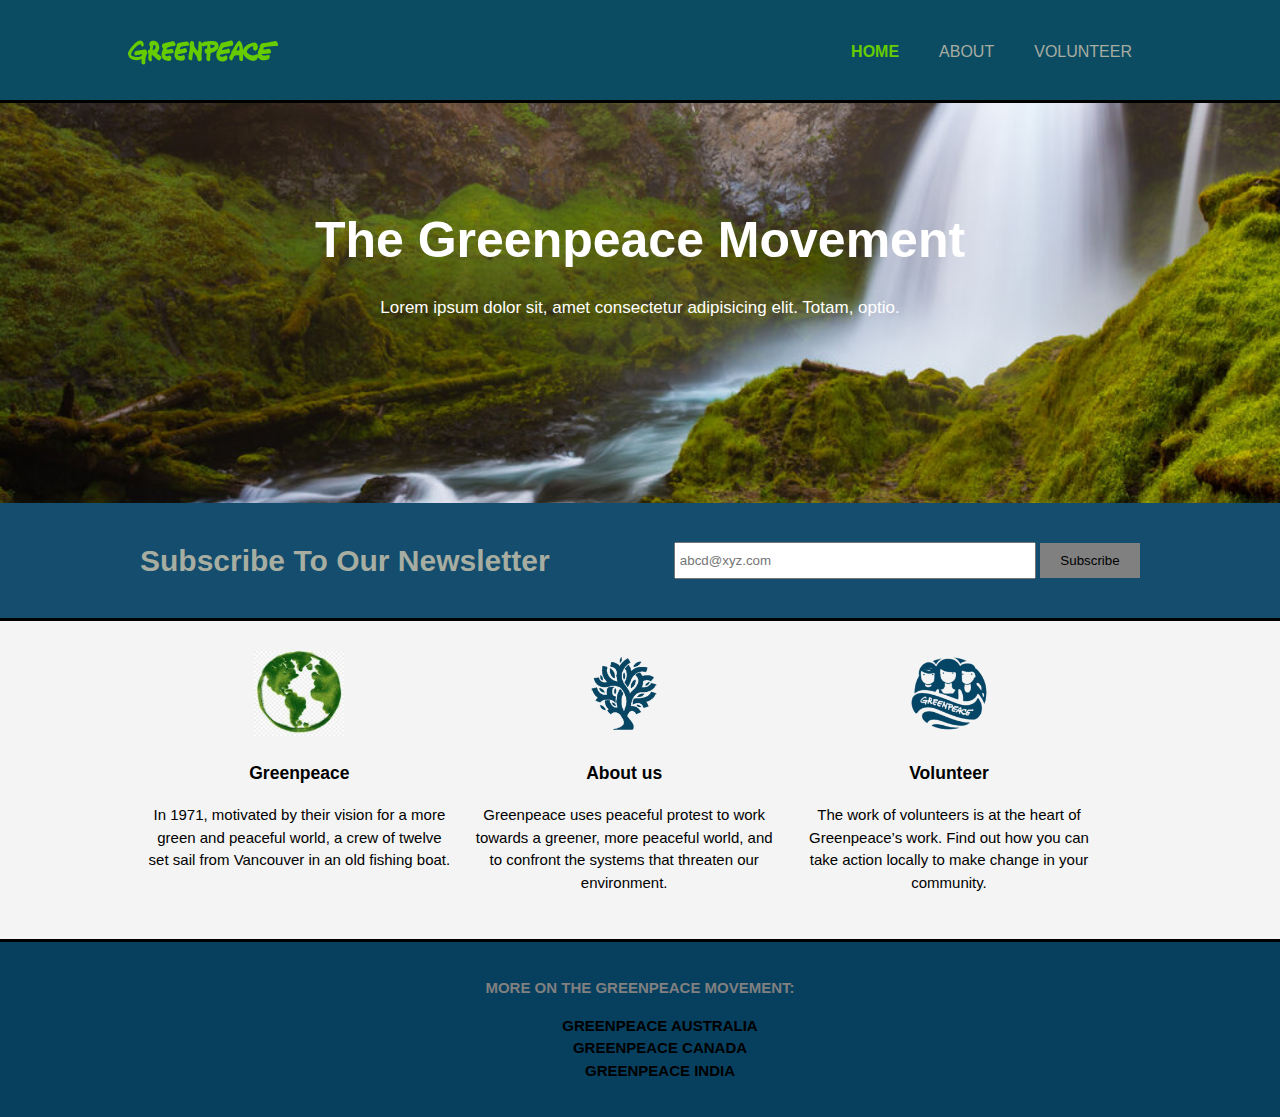
<file: docs/index.html>
<!DOCTYPE html>
<html lang="en">
<head>
    <link rel="stylesheet" href="css/styles.css">
    <meta charset="UTF-8">
    <meta http-equiv="X-UA-Compatible" content="IE=edge">
    <meta name="viewport" content="width=device-width, initial-scale=1.0">
    <title>Greenpeace | Welcome</title>
</head>
<body>
    <header>
        <div class="container">
            <div class="branding">
                <img src="img/gp-logo.svg" alt="gp logo" width="50%">
            </div>
            <nav>
                <ul>
                    <li class="current"><a href="index.html">Home</a></li>
                    <li><a href="about.html">About</a></li>
                    <li><a href="services.html">Volunteer</a></li>
                </ul>
            </nav>
        </div>
    </header>
    <section class="showcase">
        <div class="container">
            <h1>The <span class="flash">Greenpeace</span> Movement</h1>
            <p>Lorem ipsum dolor sit, amet consectetur adipisicing elit. Totam, optio.</p>
        </div>
    </section>

    <section class="newsletter">
        <div class="container">
            <h1><span class="hoverc">Subscribe</span> <span class="hoverc">To Our</span> <span class="hoverc">Newsletter</span></h1>
            <form action="post">
                <input type="email" name="email" placeholder="abcd@xyz.com">
                <button type="submit" class="button1">Subscribe</button>
            </form>
        </div>
    </section>

    <section class="boxes">
        <div class="container">
            <div class="box">
                <img src="img/gplogo.jpg" alt="gp logo">
                <h3>Greenpeace</h3>
                <p>In 1971, motivated by their vision for a more green and peaceful world, a crew of twelve set sail from Vancouver in an old fishing boat.</p>
            </div>
            <div class="box">
                <img src="img/tree.png" alt="gp logo">
                <h3>About us</h3>
                <p>Greenpeace uses peaceful protest to work towards a greener, more peaceful world, and to confront the systems that threaten our environment.</p>
            </div>
            <div class="box">
                <img src="img/volunteer.png" alt="gp logo">
                <h3>Volunteer</h3>
                <p>The work of volunteers is at the heart of Greenpeace’s work. Find out how you can take action locally to make change in your community.</p>
            </div>
        </div>
    </section>

    <footer>
        <p>More on the greenpeace movement:</p>
        <ul>
            <li><a href="https://www.greenpeace.org.au">Greenpeace Australia</a></li>
            <li><a href="https://www.greenpeace.org/canada/en/">Greenpeace Canada</a></li>
            <li><a href="https://www.greenpeace.org/india/en/">Greenpeace India</a></li>
        </ul>
    </footer>
</body>
</html>
</file>
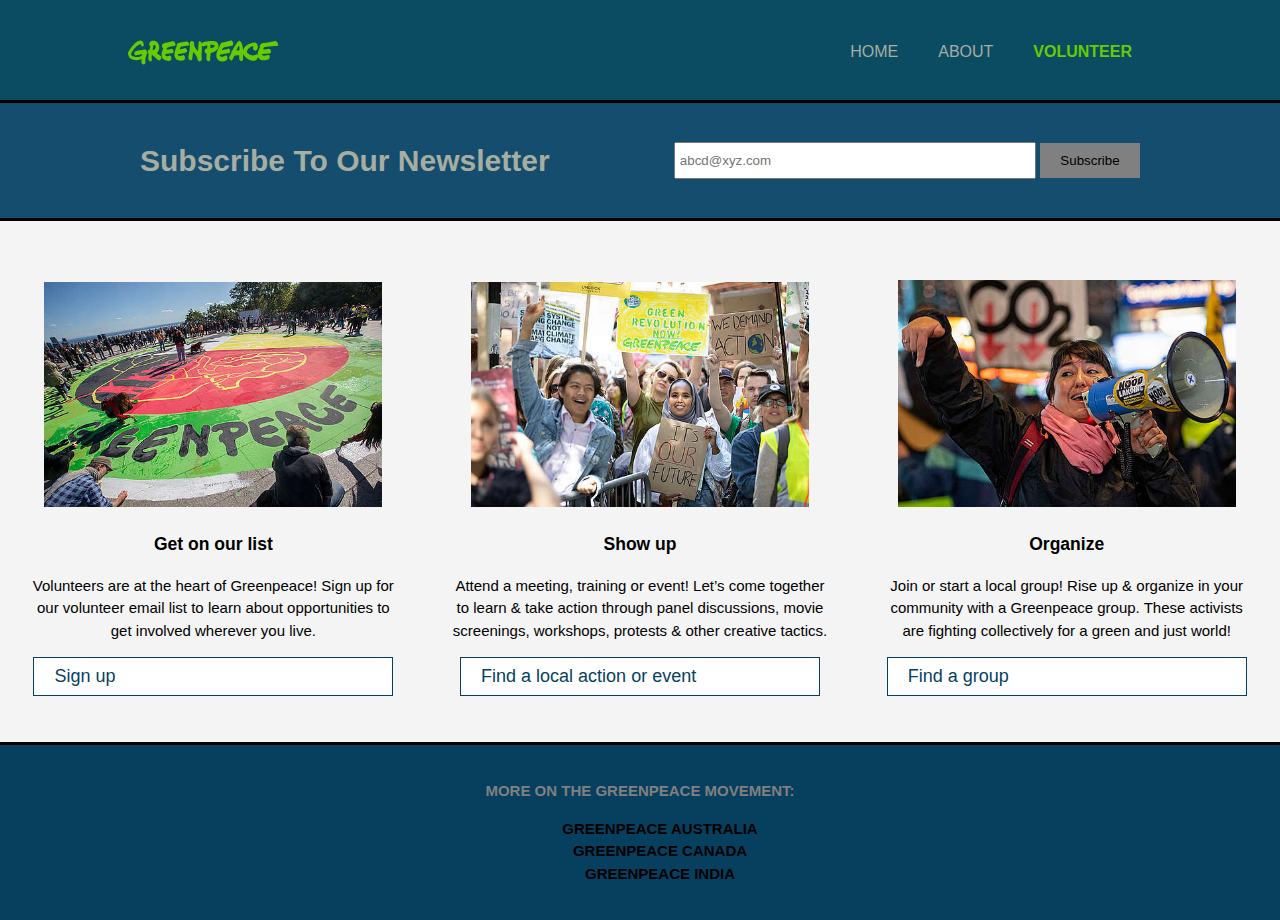
<file: docs/test.html>
<!DOCTYPE html>
<html lang="en">
  <head>
    <link rel="stylesheet" href="css/styles.css" />
    <meta charset="UTF-8" />
    <meta http-equiv="X-UA-Compatible" content="IE=edge" />
    <meta name="viewport" content="width=device-width, initial-scale=1.0" />
    <title>Greenpeace | Volunteer</title>
  </head>
  <body>
    <header>
      <div class="container">
        <div class="branding">
          <img src="img/gp-logo.svg" alt="gp logo" width="50%" />
        </div>
        <nav>
          <ul>
            <li><a href="index.html">Home</a></li>
            <li><a href="about.html">About</a></li>
            <li class="current"><a href="services.html">Volunteer</a></li>
          </ul>
        </nav>
      </div>
    </header>
    <section class="newsletter">
      <div class="container">
        <h1>
          <span class="hoverc">Subscribe</span>
          <span class="hoverc">To Our</span>
          <span class="hoverc">Newsletter</span>
        </h1>
        <form action="post">
          <input type="email" name="email" placeholder="abcd@xyz.com" />
          <button type="submit" class="button1">Subscribe</button>
        </form>
      </div>
    </section>

    <section class="flex-parent">
      <div class="flex-child">
        <div class="cont1">
          <img src="img/gp1.jpg" alt="gp1" />
          <h3>Get on our list</h3>
          <p>
            Volunteers are at the heart of Greenpeace! Sign up for our volunteer
            email list to learn about opportunities to get involved wherever you
            live.
          </p>
          <a href="http://" target="_blank" rel="noopener noreferrer"
            >Sign up</a
          >
        </div>
      </div>
      <div class="flex-child">
        <div class="cont2">
          <img src="img/gp2.jpg" alt="gp2" />
          <h3>Show up</h3>
          <p>
            Attend a meeting, training or event! Let’s come together to learn &
            take action through panel discussions, movie screenings, workshops,
            protests & other creative tactics.
          </p>
          <a href="http://" target="_blank" rel="noopener noreferrer"
            >Find a local action or event</a
          >
        </div>
      </div>
      <div class="flex-child">
        <div class="cont3">
        <img src="img/gp3.jpg" alt="gp3" />
        <h3>Organize</h3>
        <p>
          Join or start a local group! Rise up & organize in your community with
          a Greenpeace group. These activists are fighting collectively for a
          green and just world!
        </p>
        <a href="http://" target="_blank" rel="noopener noreferrer"
          >Find a group</a
        >
      </div>
      </div>
    </section>

    <footer>
      <p>More on the greenpeace movement:</p>
      <ul>
        <li>
          <a href="https://www.greenpeace.org.au">Greenpeace Australia</a>
        </li>
        <li>
          <a href="https://www.greenpeace.org/canada/en/">Greenpeace Canada</a>
        </li>
        <li>
          <a href="https://www.greenpeace.org/india/en/">Greenpeace India</a>
        </li>
      </ul>
    </footer>
  </body>
</html>
</file>
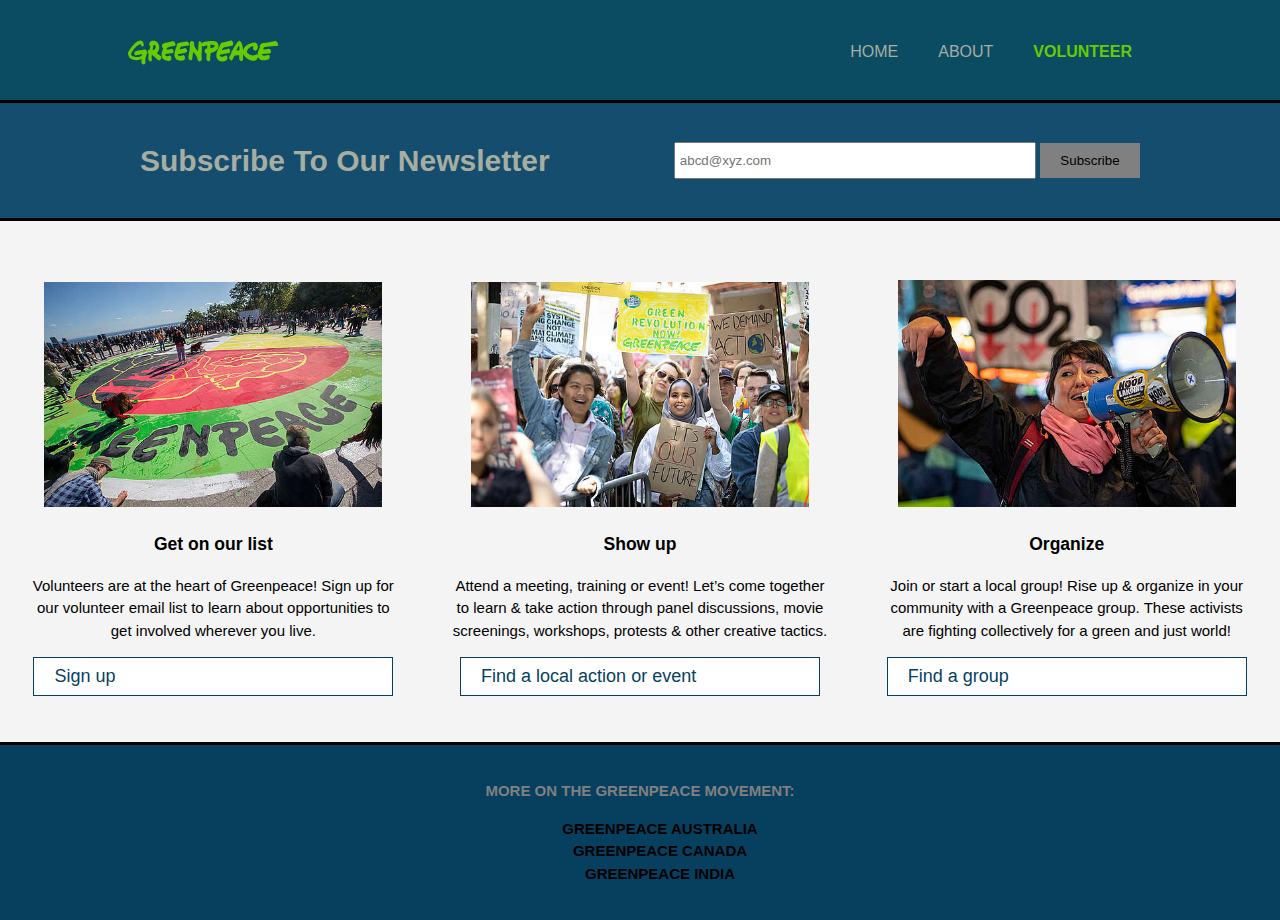
<file: docs/volunteer.html>
<!DOCTYPE html>
<html lang="en">
  <head>
    <link rel="stylesheet" href="css/styles.css" />
    <meta charset="UTF-8" />
    <meta http-equiv="X-UA-Compatible" content="IE=edge" />
    <meta name="viewport" content="width=device-width, initial-scale=1.0" />
    <title>Greenpeace | Volunteer</title>
  </head>
  <body>
    <header>
      <div class="container">
        <div class="branding">
          <img src="img/gp-logo.svg" alt="gp logo" width="50%" />
        </div>
        <nav>
          <ul>
            <li><a href="index.html">Home</a></li>
            <li><a href="about.html">About</a></li>
            <li class="current"><a href="volunteer.html">Volunteer</a></li>
          </ul>
        </nav>
      </div>
    </header>
    <section class="newsletter">
      <div class="container">
        <h1>
          <span class="hoverc">Subscribe</span>
          <span class="hoverc">To Our</span>
          <span class="hoverc">Newsletter</span>
        </h1>
        <form action="post">
          <input type="email" name="email" placeholder="abcd@xyz.com" />
          <button type="submit" class="button1">Subscribe</button>
        </form>
      </div>
    </section>

    <section class="flex-parent">
      <div class="flex-child">
        <div class="cont1">
          <img src="img/gp1.jpg" alt="gp1" />
          <h3>Get on our list</h3>
          <p>
            Volunteers are at the heart of Greenpeace! Sign up for our volunteer
            email list to learn about opportunities to get involved wherever you
            live.
          </p>
          <a href="http://" target="_blank" rel="noopener noreferrer"
            >Sign up</a
          >
        </div>
      </div>
      <div class="flex-child">
        <div class="cont2">
          <img src="img/gp2.jpg" alt="gp2" />
          <h3>Show up</h3>
          <p>
            Attend a meeting, training or event! Let’s come together to learn &
            take action through panel discussions, movie screenings, workshops,
            protests & other creative tactics.
          </p>
          <a href="http://" target="_blank" rel="noopener noreferrer"
            >Find a local action or event</a
          >
        </div>
      </div>
      <div class="flex-child">
        <div class="cont3">
        <img src="img/gp3.jpg" alt="gp3" />
        <h3>Organize</h3>
        <p>
          Join or start a local group! Rise up & organize in your community with
          a Greenpeace group. These activists are fighting collectively for a
          green and just world!
        </p>
        <a href="http://" target="_blank" rel="noopener noreferrer"
          >Find a group</a
        >
      </div>
      </div>
    </section>

    <footer>
      <p>More on the greenpeace movement:</p>
      <ul>
        <li>
          <a href="https://www.greenpeace.org.au">Greenpeace Australia</a>
        </li>
        <li>
          <a href="https://www.greenpeace.org/canada/en/">Greenpeace Canada</a>
        </li>
        <li>
          <a href="https://www.greenpeace.org/india/en/">Greenpeace India</a>
        </li>
      </ul>
    </footer>
  </body>
</html>
</file>
<file: docs/css/styles.css>
body {
  font: 15px/1.5 Arial, Helvetica, sans-serif;
  padding: 0;
  margin: 0;
  background-color: #f4f4f4;
}

/* Global */
.container {
  width: 80%;
  margin: auto;
  overflow: hidden;
}

.button1 {
  margin-top: 5px;
  height: 35px;
  background: grey;
  width: 100px;
  border: none;
  padding-left: 20px;
  padding-right: 20px;
  color: black;
}

.button1:hover {
  background: #66cc00;
}

.hoverc:hover {
  color: #66cc00;
}

.flash {
  animation: blinkingText 1.2s infinite;
}

@keyframes blinkingText {
  0% {
    color: white;
  }
  30% {
    color: #66cc00;
  }
}

/* Header */

header {
  background-color: #0c4c63;
  padding-top: 30px;
  min-height: 70px;
  border-bottom: black 3px solid;
}

header a {
  color: #a7ada1;
  text-decoration: none;
  text-transform: uppercase;
  font-size: 16px;
}

header ul {
  margin: 0;
  padding: 0;
}

header li {
  float: left;
  display: inline;
  padding: 0 20px 0 20px;
}

header .branding {
  float: left;
}

header .branding img {
  margin-top: 10px;
  padding: 0;
}

header nav {
  float: right;
  margin-top: 10px;
}

header a:hover {
  color: #66cc00;
  font-weight: bold;
}

header .current a {
  color: #66cc00;
  font-weight: bold;
}

/* Showcase */

.showcase {
  min-height: 400px;
  background: url("../img/showcase.jpeg") no-repeat 0 -200px;
  background-size: cover;
  text-align: center;
  color: white;
}

.showcase h1 {
  margin-top: 100px;
  font-size: 50px;
  margin-bottom: 10px;
}

.showcase p {
  font-size: 17px;
}

/* newsletter */

.newsletter {
  padding: 15px;
  background-color: rgba(7, 67, 101, 95%);
  border-bottom: 3px solid black;
}

.newsletter h1 {
  color: #a7ada1;
  float: left;
}

.newsletter form {
  float: right;
  margin-top: 20px;
}

.newsletter input[type="email"] {
  padding: 4px;
  height: 25px;
  width: 350px;
}

/* BOXES */

.boxes {
  margin-top: 20px;
  margin-left: 10px;
}

.boxes .box {
  float: left;
  width: 30%;
  text-align: center;
  padding: 10px;
}

.boxes .box img {
  width: 90px;
  height: 85px;
}

/* VOLUNTEER PAGE FLEXBOX */

.flex-parent {
  margin-top: 20px;
  width: 100%;
  display: flex;
  flex-flow: row wrap;
  justify-content: center;
}

.flex-child {
  padding: 2%;
  flex-basis: 28%;
  flex-grow: 1;
  margin: auto;
  text-align: center;
}

.flex-child a {
  display: inline-block;
  width: 90%;
  padding: 5px 0;
  padding-left: 20px;
  background-color: white;
  border: 1px solid #073f5f;
  color: hsl(202, 86%, 20%);
  text-decoration: none;
  font-size: 18px;
  text-align: left;
}

.flex-child img {
  width: 90%;
}

.flex-child a:hover {
  background-color: #073f5f;
  transition: background-color .5s;
  transition: color .4s;
  color: white;
  
}

.cont1 {
  padding-top: 15px;
}

.cont2 {
  padding-top: 15px;
}

.cont3 img {
  padding-top: 13px;
}

/* FOOTER */

footer {
  margin-top: 20px;
  padding: 20px;
  border-top: 3px solid black;
  background-color: #073f5f;
  text-align: center;
  font-weight: bold;
  color: grey;
  text-transform: uppercase;
}

footer ul a {
  text-decoration: none;
  color: black;
}

footer ul {
  list-style-type: none;
}

footer ul a:hover {
  color: #66cc00;
}


/* MEDIA QUERIES */ 
@media(max-width: 768px){
  header .branding,
  header nav,  
  header nav li,
  .newsletter h1,
  .newsletter form,
  .boxes .box {
    float: none;
    text-align: center;
    width: 100%;
  }

  .showcase h1 {
    margin-top: 40px;
  }

  .newsletter .button1,
  .newsletter input[type="email"] {
    width: 100%;
    display: block;
  }

  .flex-parent {
    flex-flow: column wrap;
  }
}
</file>
